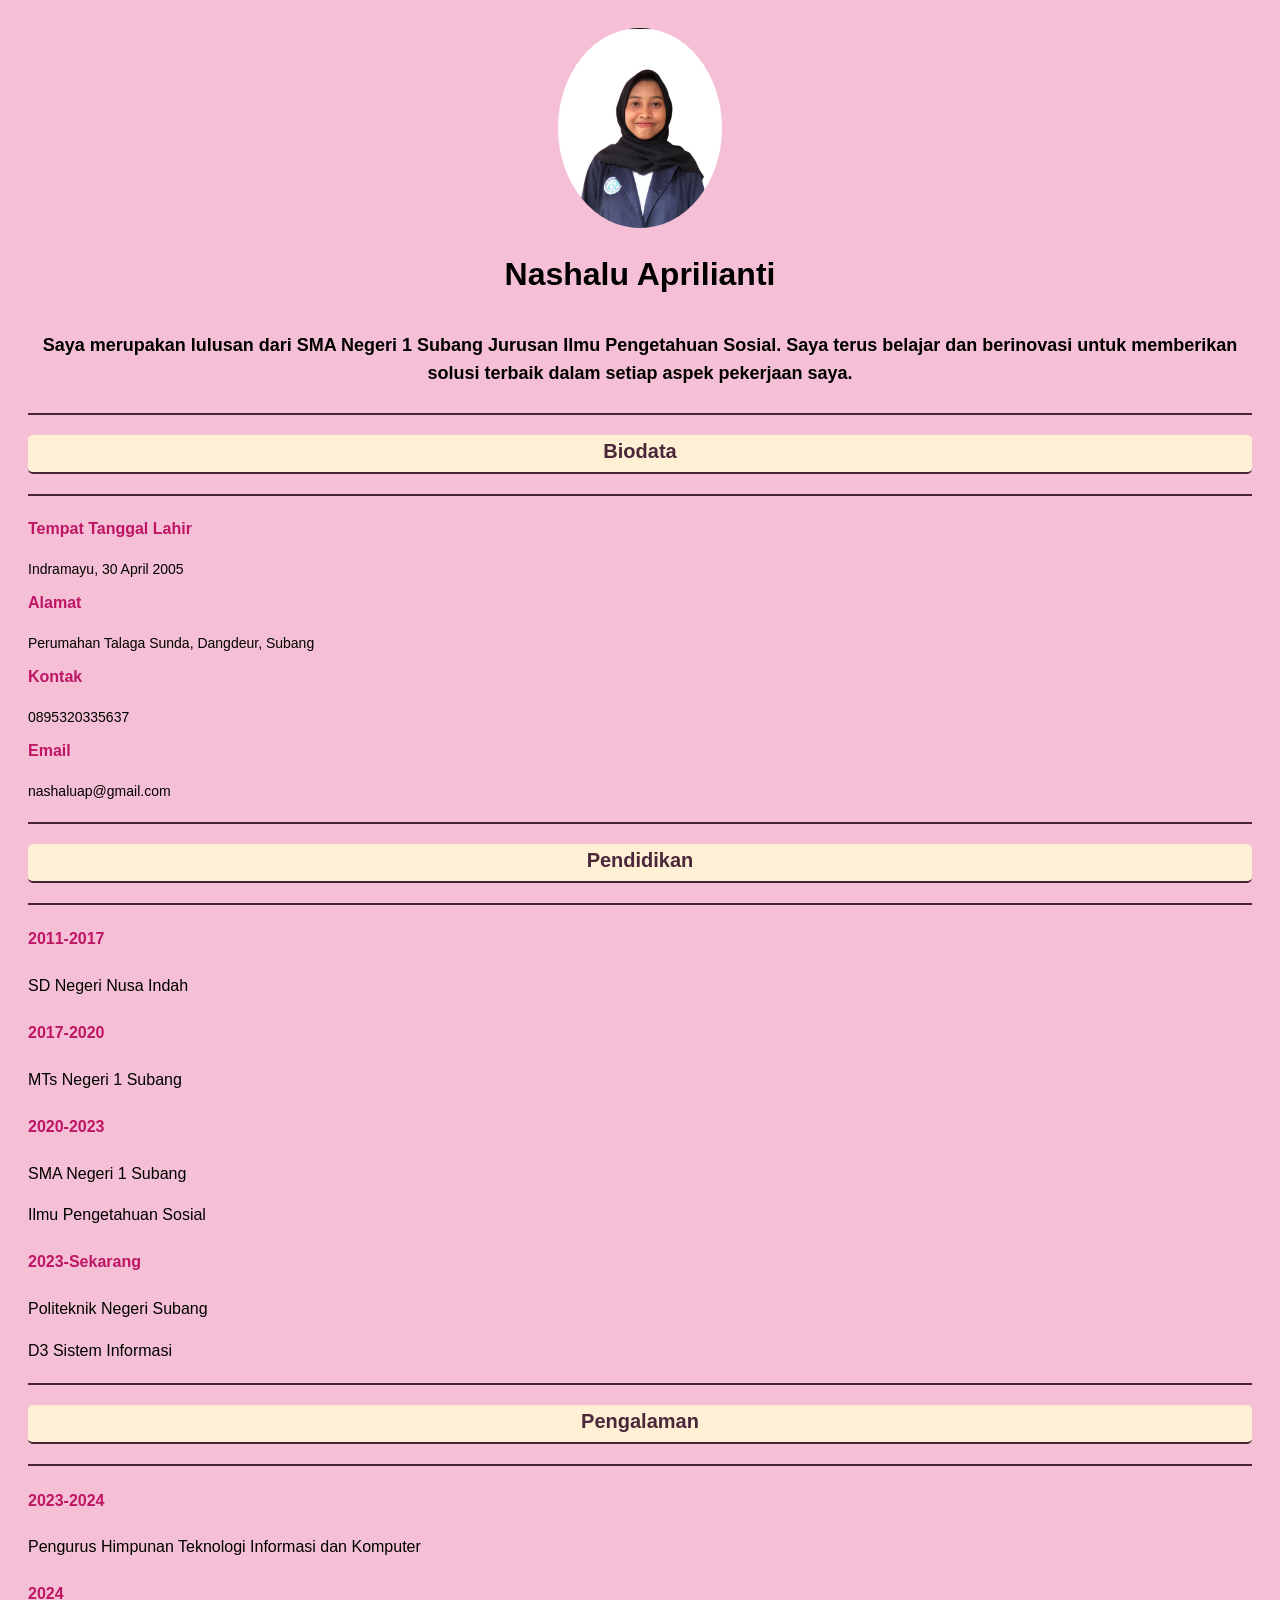
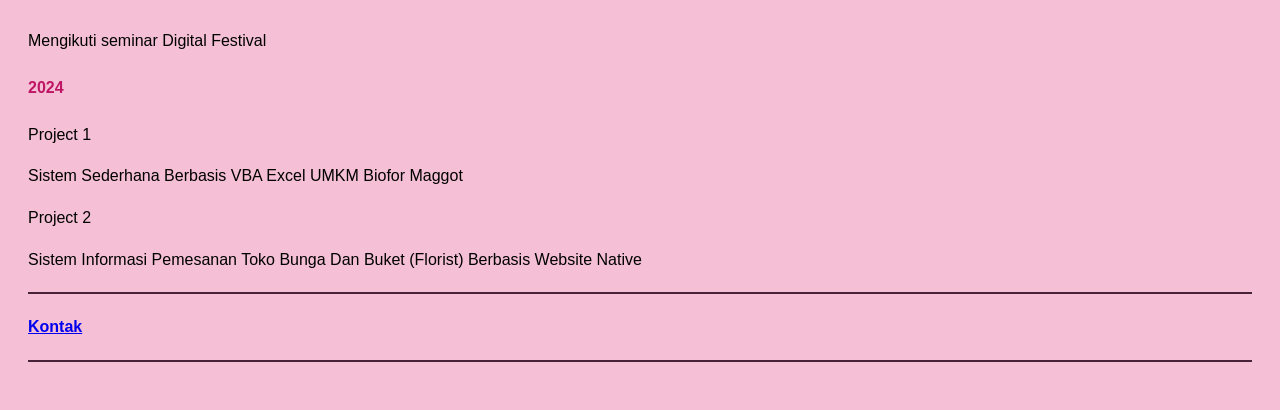
<file: index.html>
<!DOCTYPE html>
<html lang="en">
    <head>
        <meta charset="UTF-8">
            <link rel="stylesheet" type="text/css" href="style.css">
        <title>CV Nashalu Aprilianti 10110044</Title>
</head>
<body>
    <img src="./nanas.jpg"height="200px"/><a>
    <h1>Nashalu Aprilianti</h1>
    <h5>Saya merupakan lulusan dari SMA Negeri 1 Subang Jurusan Ilmu Pengetahuan Sosial. Saya terus belajar dan berinovasi untuk memberikan solusi terbaik dalam setiap aspek pekerjaan saya.</h5>
    <hr/>
    <h2>Biodata</h2>
    <hr/>
    <h3>Tempat Tanggal Lahir</h3>
    <p>Indramayu, 30 April 2005</p>
    <h3>Alamat</h3>
    <p>Perumahan Talaga Sunda, Dangdeur, Subang</p>
    <h3>Kontak</h3>
    <p>0895320335637</p>
    <h3>Email</h3>
    <p>nashaluap@gmail.com</p>
    <hr/>
    <h2>Pendidikan</h2>
    <hr/>
    <ul>
        <li><h4>2011-2017</h4>
        <p>SD Negeri Nusa Indah</p>
        <li><h4>2017-2020</h4>
        <p>MTs Negeri 1 Subang</p>
        <li><h4>2020-2023</h4>
        <p>SMA Negeri 1 Subang</p>
        <p>Ilmu Pengetahuan Sosial</p>
        <li><h4>2023-Sekarang</h4>
        <p>Politeknik Negeri Subang</p>
        <p>D3 Sistem Informasi</p>
        </ul>
        <hr/>
        <h2>Pengalaman</h2>
        <hr/>
        <ul>
        <li><h4>2023-2024</h4>
        <p>Pengurus Himpunan Teknologi Informasi dan Komputer</p>
        <li><h4>2024</h4>
        <p>Mengikuti seminar Digital Festival</p>
        <li><h4>2024</h4>
        <p>Project 1</p>
        <p>Sistem Sederhana Berbasis VBA Excel UMKM Biofor Maggot</p>
        <p>Project 2</p>
        <p>Sistem Informasi Pemesanan Toko Bunga Dan Buket (Florist) Berbasis Website Native</p>
        </ul>
        <hr/>
        <h3><a href="kontak.html">Kontak</a></h3>
        <hr/>

</body>
</html>
</file>
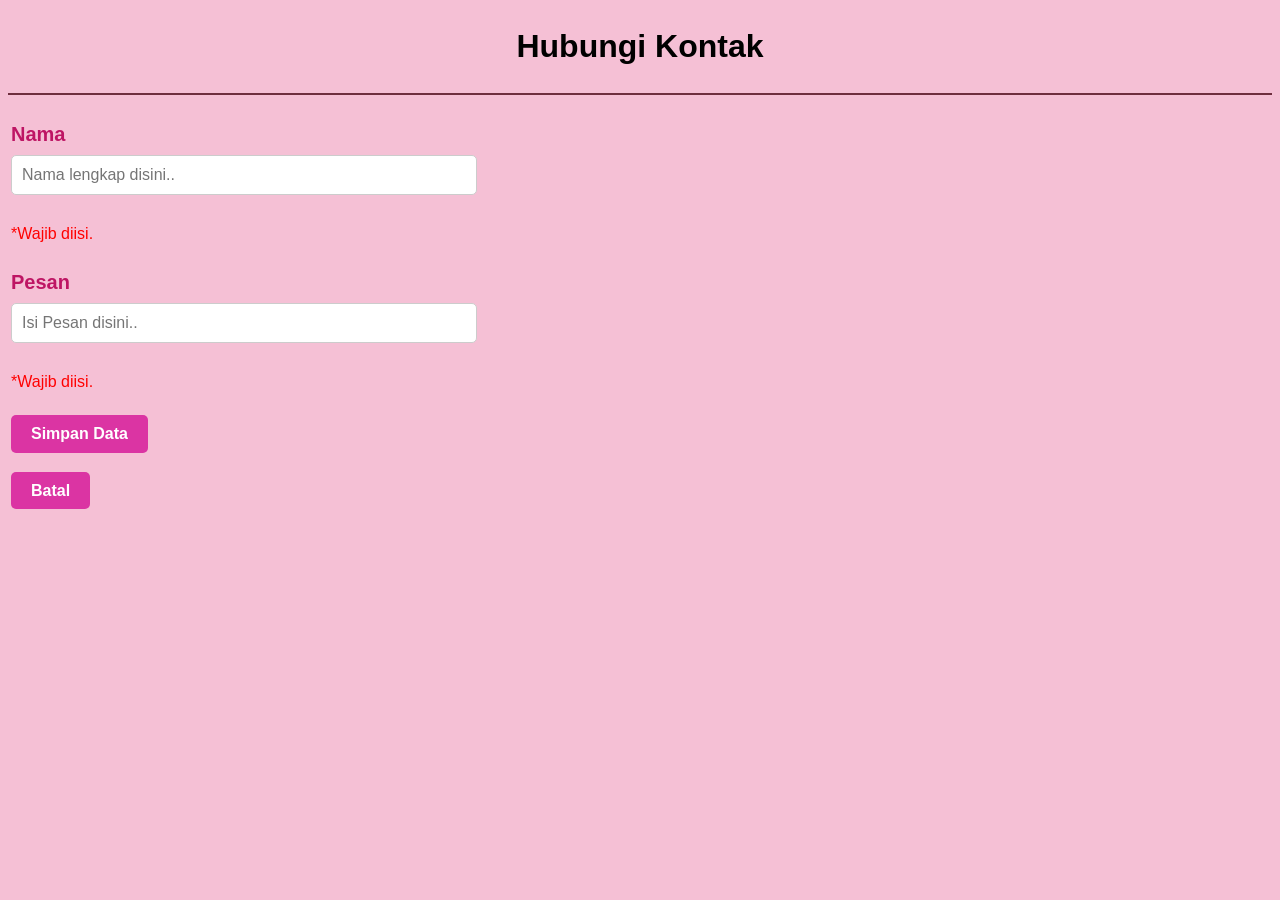
<file: kontak.html>
<!DOCTYPE html>
<html lang="en">
    <head>
        <meta charset="UTF-8">
        <link rel="stylesheet" type="text/css" href="styctc.css">
        <title>Contact Nashalu</Title>
</head>
<body>
    <h1> Hubungi Kontak </h1>
    <hr>
    <table>
        <tr>
            <td>
                <label >Nama</label><br>
                <input type="text"placeholder="Nama lengkap disini..">
                <p style="color: red;">*Wajib diisi.</p>
            </td>
        </tr>
        <tr>
            <td>
                <label >Pesan</label><br>
                <input type="text"placeholder="Isi Pesan disini..">
                <p style="color: red;">*Wajib diisi.</p>
            </td>
        </tr>
        <td>
            <input type="submit" Value="Simpan Data"><br>
            <br>
            <a href="./index.html">Batal</a>
        </td>
    
    </body>
    </html>
</file>
<file: style.css>
body {
    font-family: 'Arial', sans-serif;
    background-color: #f5c0d5;
    color: #000000;
    line-height: 1.6;
    padding: 20px;
}

img {
    display: block;
    margin: 0 auto;
    border-radius: 60%;
}

header {
    text-align: center;
    margin-bottom: 30px;
}

header img {
    border-radius: 50%;
    width: 200px;
    height: 200px;
    object-fit: cover;
    margin-bottom: 15px;
}

header h1 {
    font-size: 32px;
    color: #2c3e50;
}

header p {
    font-size: 18px;
    color: #7f8c8d;
    margin-bottom: 20px;
}

h1 {
    text-align: center;
}

h2 {
    font-size: 34px;
    color: #4b2839;
    margin-bottom: 10px;
    border-bottom: 2px solid #472239;
    padding-bottom: 5px;
    background :papayawhip;
    text-align: center;
    border-radius: 5px;
    font-weight: bold;
}

h3 {
    font-size: 18px;
    margin-top: 10px;
    color: #be1564;
}

h5 {
    font-size: 18px;
    color: #000000;
    text-align: center;
    margin-bottom: 5px;
    padding-bottom: 5px;
}

p {
    font-size: 16px;
    color: #000000;
    margin-bottom: 10px;
}

ul {
    list-style-type: none;
    padding-left: 0;
    margin: 10px 0;
}

ul li {
    margin-bottom: 15px;
}

ul li h4 {
    font-size: 18px;
    font-weight: bold;
    color: #be1564;
}

ul li p {
    font-size: 16px;
    color: #000000;
}

footer {
    text-align: center;
    margin-top: 30px;
}

footer a {
    color: #6e2e3e;
    text-decoration: none;
    font-weight: bold;
}

footer a:hover {
    text-decoration: underline;
}

hr {
    border: 1px solid #472239;
    margin: 20px 0;
}

    .container {
        width: 90%;
    }

    header h1 {
        font-size: 26px;
    }

    h2 {
        font-size: 20px;
    }

    h3 {
        font-size: 16px;
    }

    p {
        font-size: 14px;
    }

    ul li h4 {
        font-size: 16px;
    }

    ul li p {
        font-size: 16px;
    }
</file>
<file: styctc.css>
body {
    font-family: 'Arial', sans-serif;
    background-color: #f5c0d5;
    color: #000000;
    line-height: 1.6;
    padding: 0;

}

.container {
    width: 80%;
    max-width: 900px;
    background-color: #fff;
    padding: 20px;
    border-radius: 10px;
    box-shadow: 0 4px 15px rgba(0, 0, 0, 0.1);
    text-align: center;
}

h1 {
    font-size: 32px;
    color: #000000;
    margin-bottom: 20px;
    text-align: center;
}

hr {
    border: 1px solid #6e2e3e;
    margin: 20px 0;
}

label {
    font-size: 20px;
    color: #be1564;
    text-align: center;
    font-weight: bold;
}



input[type="text"] {
    width: 200%;
    padding: 10px;
    margin-top: 5px;
    margin-bottom: 10px;
    border: 1px solid #ccc;
    border-radius: 5px;
    font-size: 16px;
    color: #333;
}

input[type="submit"] {
    background-color: #db34a3;
    color: white;
    border: none;
    padding: 10px 20px;
    border-radius: 5px;
    font-size: 16px;
    font-weight: bold;
    cursor: pointer;
}

input[type="submit"]:hover {
    background-color: #b92965;
}

a {
    color: white;
    text-decoration: none;
    font-weight: bold;
    text-align: center;
    background: #db34a3;
    padding: 10px 20px;
    border-radius: 5px;
}
</file>
